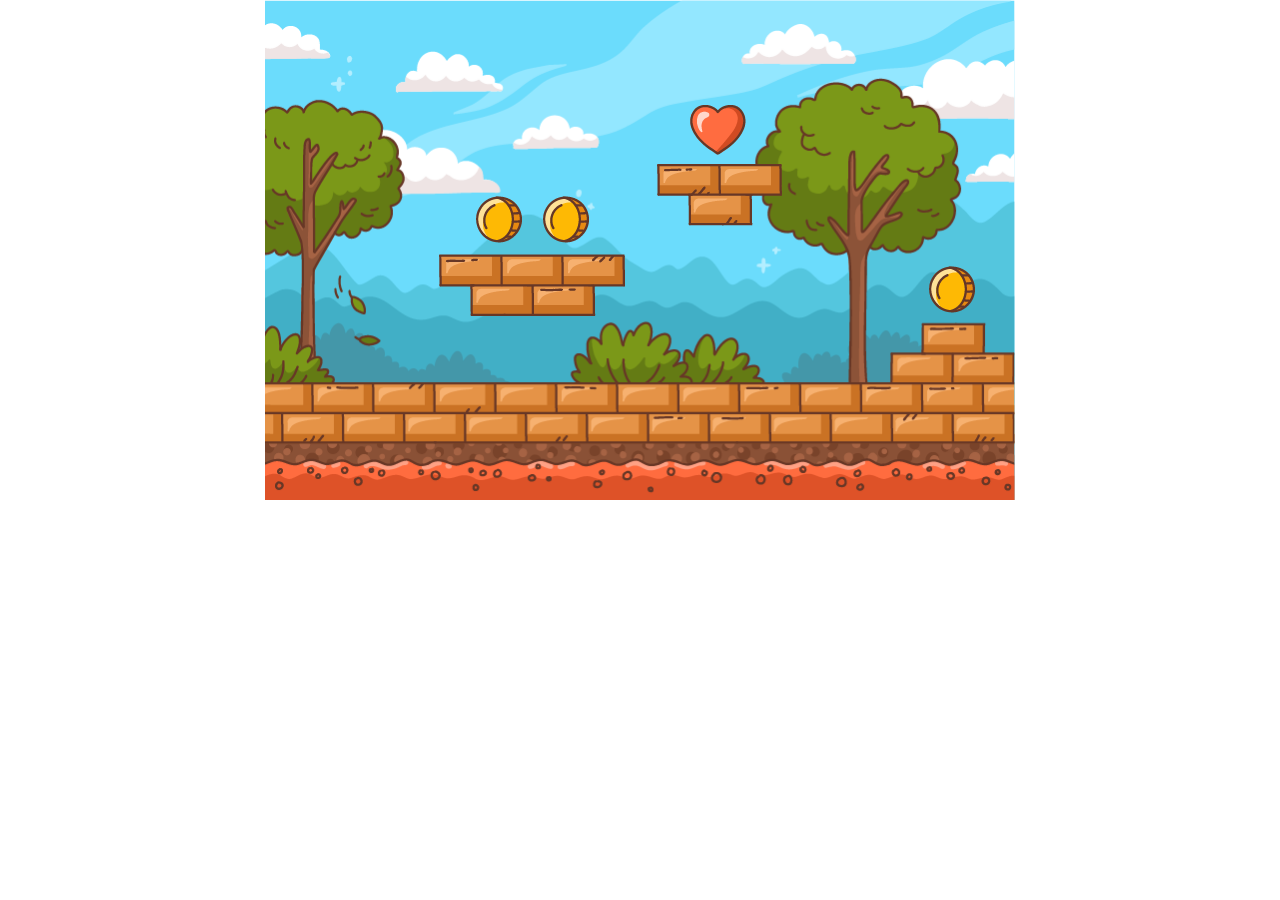
<file: 2_poster_interactivo/index.html>
<!DOCTYPE html>
<html lang="en">
<head>
    <meta charset="UTF-8">
    <meta name="viewport" content="width=device-width, initial-scale=1.0">
    <title>Document</title>
    <link rel="stylesheet" href="./style/style.css">
</head>
<body>
    <div class="pantalla">
        <img class="fondo" src="./assets/fondo.png" alt="">
        <img class="bloque1"src="./assets/6cubos.png" alt="">
        <img class="bloque2" src="./assets/3cubos.png" alt="">
        <img class="moneda1" src="./assets/moneda.png" alt="">
        <img class="moneda2" src="./assets/moneda.png" alt="">
        <img class="moneda3" src="./assets/moneda.png" alt="">
        <img class="corazon" src="./assets/corazon.png" alt="">

    </div>
    
    <script src="./js/app.js"></script>
</body>
</html>
</file>
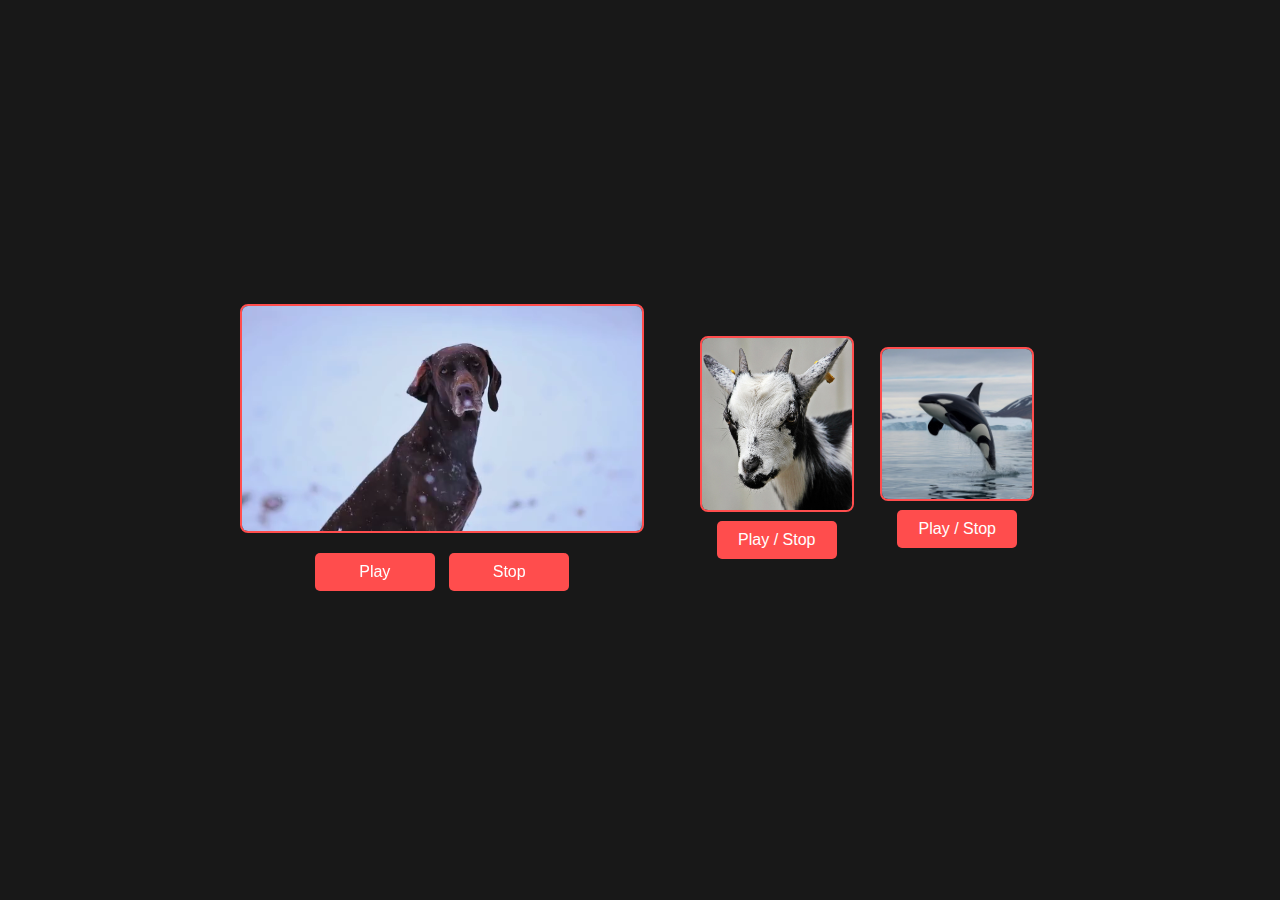
<file: 4_audio_video_js/index.html>
<!-- <!DOCTYPE html>
<html lang="es">
<head>
    <meta charset="UTF-8">
    <meta name="viewport" content="width=device-width, initial-scale=1.0">
    <title>Aplicación de Video y Imagen</title>
    <link rel="stylesheet" href="./style/style.css">
</head>
<body>
    <div class="container">
        <div class="video-container">
            <video id="video" width="400" controls>
                <source src="./asesst/video.mp4" type="video/mp4">
                Tu navegador no soporta el formato de video.
            </video>
            <div class="buttons">
                <button id="play-video">Play</button>
                <button id="stop-video">Stop</button>
            </div>
        </div>
        <div class="image-container">
            <div class="image" id="image1">
                <img class="img-min" src="./asesst/orca.jpg" alt="Imagen 1">
                <button id="play-stop-img1">Play / Stop</button>
            </div>
            <div class="image" id="image2">
                <img class="img-min" src="./asesst/cabra.jpg" alt="Imagen 1">
                <button id="play-stop-img2">Play / Stop</button>
            </div>
        </div>
    </div>

    <script src="./js/app.js"></script>
</body>
</html> -->

<!DOCTYPE html>
<html lang="es">
<head>
    <meta charset="UTF-8">
    <meta name="viewport" content="width=device-width, initial-scale=1.0">
    <title>Aplicación de Video y Imagen</title>
    <link rel="stylesheet" href="./style/style.css">
</head>
<body>
    <div class="container">
        <div class="video-container">
            <video id="video" width="400" >
                <source src="./asesst/video.mp4" type="video/mp4">
                Tu navegador no soporta el formato de video.
            </video>
            <div class="buttons">
                <button id="play-video">Play</button>
                <button id="stop-video">Stop</button>
            </div>
        </div>
        <div class="image-container">
            <div class="image" id="image1">
                <img class="img-min" src="./asesst/cabra.jpg" alt="Imagen 1">
                <button id="play-stop-img1">Play / Stop</button>
                <audio id="audio-1" >
                <source src="./asesst/sonido-cabra.mp3" type="audio/ogg">
                  Your browser does not support the audio tag.
                </audio>
                <audio id="audio-2" >
                <source src="./asesst/sonido-orca.mp3" type="audio/ogg">
                  Your browser does not support the audio tag.
                </audio>
            </div>
            <div class="image" id="image2">
                <img class="img-min" src="./asesst/orca.jpg" alt="Imagen 1">
                <button id="play-stop-img2">Play / Stop</button>
            </div>
        </div>
    </div>

    <script src="./js/app.js"></script>
</body>
</html>
</file>
<file: 2_poster_interactivo/style/style.css>
*{
    margin: 0;
    padding: 0;
    box-sizing: border-box;
}

.pantalla{
    position: relative; /* relative porque es padre */
    /* border: 3px solid black; */
    width: 750px;
    height: 500px;
    margin: auto;
}

.pantalla .fondo{
    width: 100%;
}

.bloque1{
    position: absolute; /* absolute porque es hijo */
    top: 47%;
    left: 20%;
    animation: mover 0.6s linear infinite;
}

.bloque2{
    position: absolute;
    top: 28%;
    left: 50%;
    animation: mover 0.6s linear infinite;

    
}

.moneda1{
    position: absolute;
    top: 35%;
    left: 25%;
}

.moneda2{
    position: absolute;
    top: 35%;
    left: 34%;
}

.moneda3{
    position: absolute;
    top: 49%;
    left: 85.5%;
}

.corazon{
    position: absolute;
    top: 18%;
    left: 54%;
}

/* clase para asignar la animacion */
.saltar{
    animation: salto 0.6s ease forwards;
}

.mover{
     animation: salto 0.6s linear infinite;
}

.regresar{
     animation: salto 0.6s linear infinite;
}

/* animacion moneda desaparece */
@keyframes salto {
    0%{transform: translateY(0); opacity: 1;}
    30%{transform: translateY(-60px);}
    100%{transform: translateY(0px); opacity: 0;}
}

@keyframes mover {
    0%{transform: translateX(0); }
    30%{transform: translateX(-60px);}
    100%{transform: translateX(0px); }
}

@keyframes regresar {
    0%{transform: translateX(0); }
    30%{transform: translateX(-60px);}
    100%{transform: translateX(0px); }
}

/* Contador monedas y corazones */

    .hud {
      position: absolute;
      top: 10px;
      right: 10px;
      display: flex;
      flex-direction: column;
      align-items: flex-end;
      gap: 10px;
      font-family: 'Arial', sans-serif;
      font-size: 18px;
      color: white;
      z-index: 1000;
    }

    .hud-item {
      display: flex;
      align-items: center;
      background-color: rgba(0, 0, 0, 0.5);
      padding: 5px 10px;
      border-radius: 8px;
    }

    .hud-item img {
      width: 24px;
      height: 24px;
      margin-right: 8px;
    }
</file>
<file: 4_audio_video_js/style/style.css>
body {
    font-family: Arial, sans-serif;
    background-color: #181818;
    color: #f5f5f5;
    display: flex;
    justify-content: center;
    align-items: center;
    height: 100vh;
    margin: 0;
}
.img-min{
  width: 150px;
}

.image{
  text-align: center;
}

.container {
    display: flex;
    justify-content: space-between;
    width: 80%;
    gap: 50px;
    max-width: 800px;
}

.video-container{
    display: flex;
    flex-direction: column;
    align-items: center;
    gap: 15px;
}

.image-container {
    display: flex;
    align-items: center;
    gap: 15px;
}

.video-container video, .image-container img {
    border: 2px solid #ff4d4d;
    border-radius: 8px;
}

button {
    background-color: #ff4d4d;
    color: white;
    border: none;
    padding: 10px;
    border-radius: 5px;
    cursor: pointer;
    font-size: 16px;
    width: 120px;
    margin: 5px;
}

button:hover {
    background-color: #ff3333;
}
</file>
